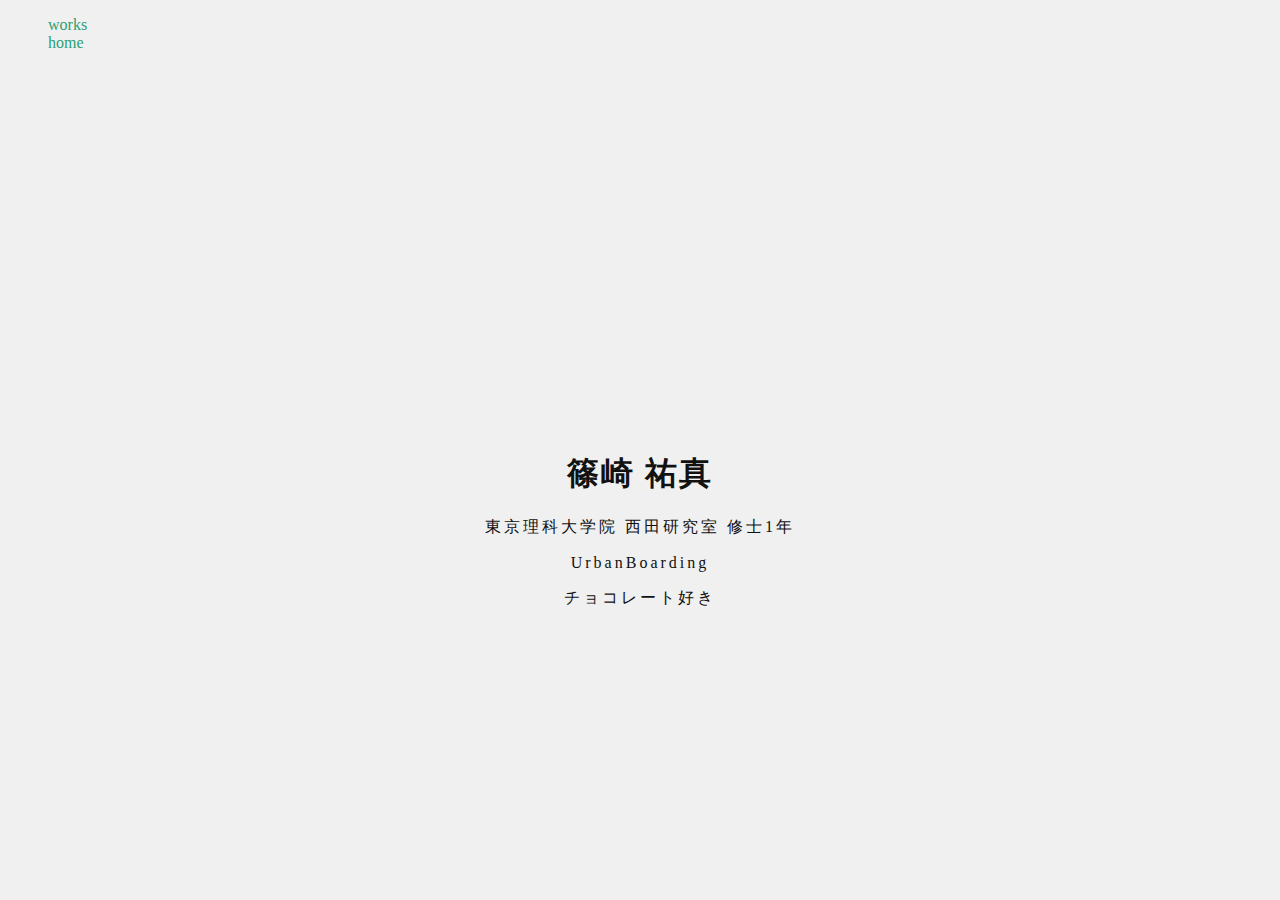
<file: index.html>
<!DOCTYPE html>
<html lang="ja">
    <head>
        <meta charset = "UTF-8">
        <title>とりあえずホームページを公開する会</title>
        <link href="styles/style.css" rel="stylesheet" >
    </head>
    <body>
        <header>
            <nav class="menu">
                <ul>
                    <li><a href="works.html">works</a> </li>
                    <li><a href="index.html">home</a></li>
                </ul>
            </nav>
        </header>
        <main>
            <div class = "name">
                <h1>篠崎 祐真</h1>
            </div>
            <div class ="profile">
                <p>東京理科大学院 西田研究室 修士1年</p>
                <p>UrbanBoarding</p>
                <p>チョコレート好き</p>
            </div>
        </main>
        <footer>

        </footer>
    </body>
</html>
</file>
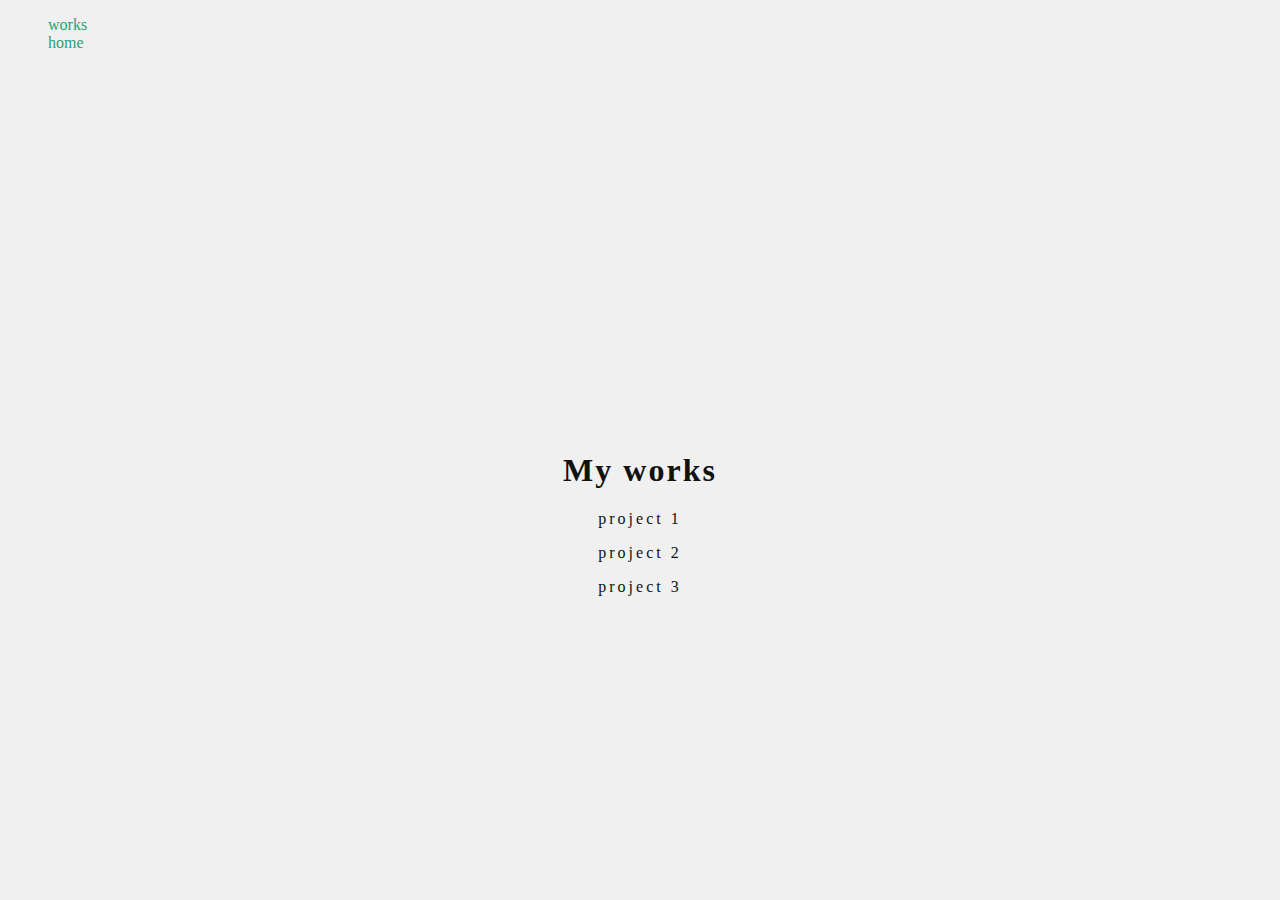
<file: works.html>
<!DOCTYPE html>
<html lang="ja">
    <head>
        <meta charset = "UTF-8">
        <title>とりあえずホームページを公開する会</title>
        <link href="styles/style.css" rel="stylesheet" >
    </head>
    <body>
        <header>
            <nav class="menu">
                <ul>
                    <li><a href="works.html">works</a> </li>
                    <li><a href="index.html">home</a></li>
                </ul>
            </nav>
        </header>
        <main>
            <div class = "name">
                <h1>My works</h1>
            </div>
            <div class ="profile">
                <p>project 1</p>
                <p>project 2</p>
                <p>project 3</p>
            </div>
        </main>
        <footer>

        </footer>
    </body>
</html>
</file>
<file: styles/style.css>
body {
    background-color: #f0f0f0;
    color: #111;
}
.name {
    margin-top: 400px;
}

.name h1 {
    text-align: center;
    letter-spacing: 2px;
}

.profile p {
    text-align: center;
    letter-spacing: 3px;
}

.menu a {
    text-decoration: none;
    color:rgb(43, 161, 116);
}
li {
    list-style: none;
}
</file>
